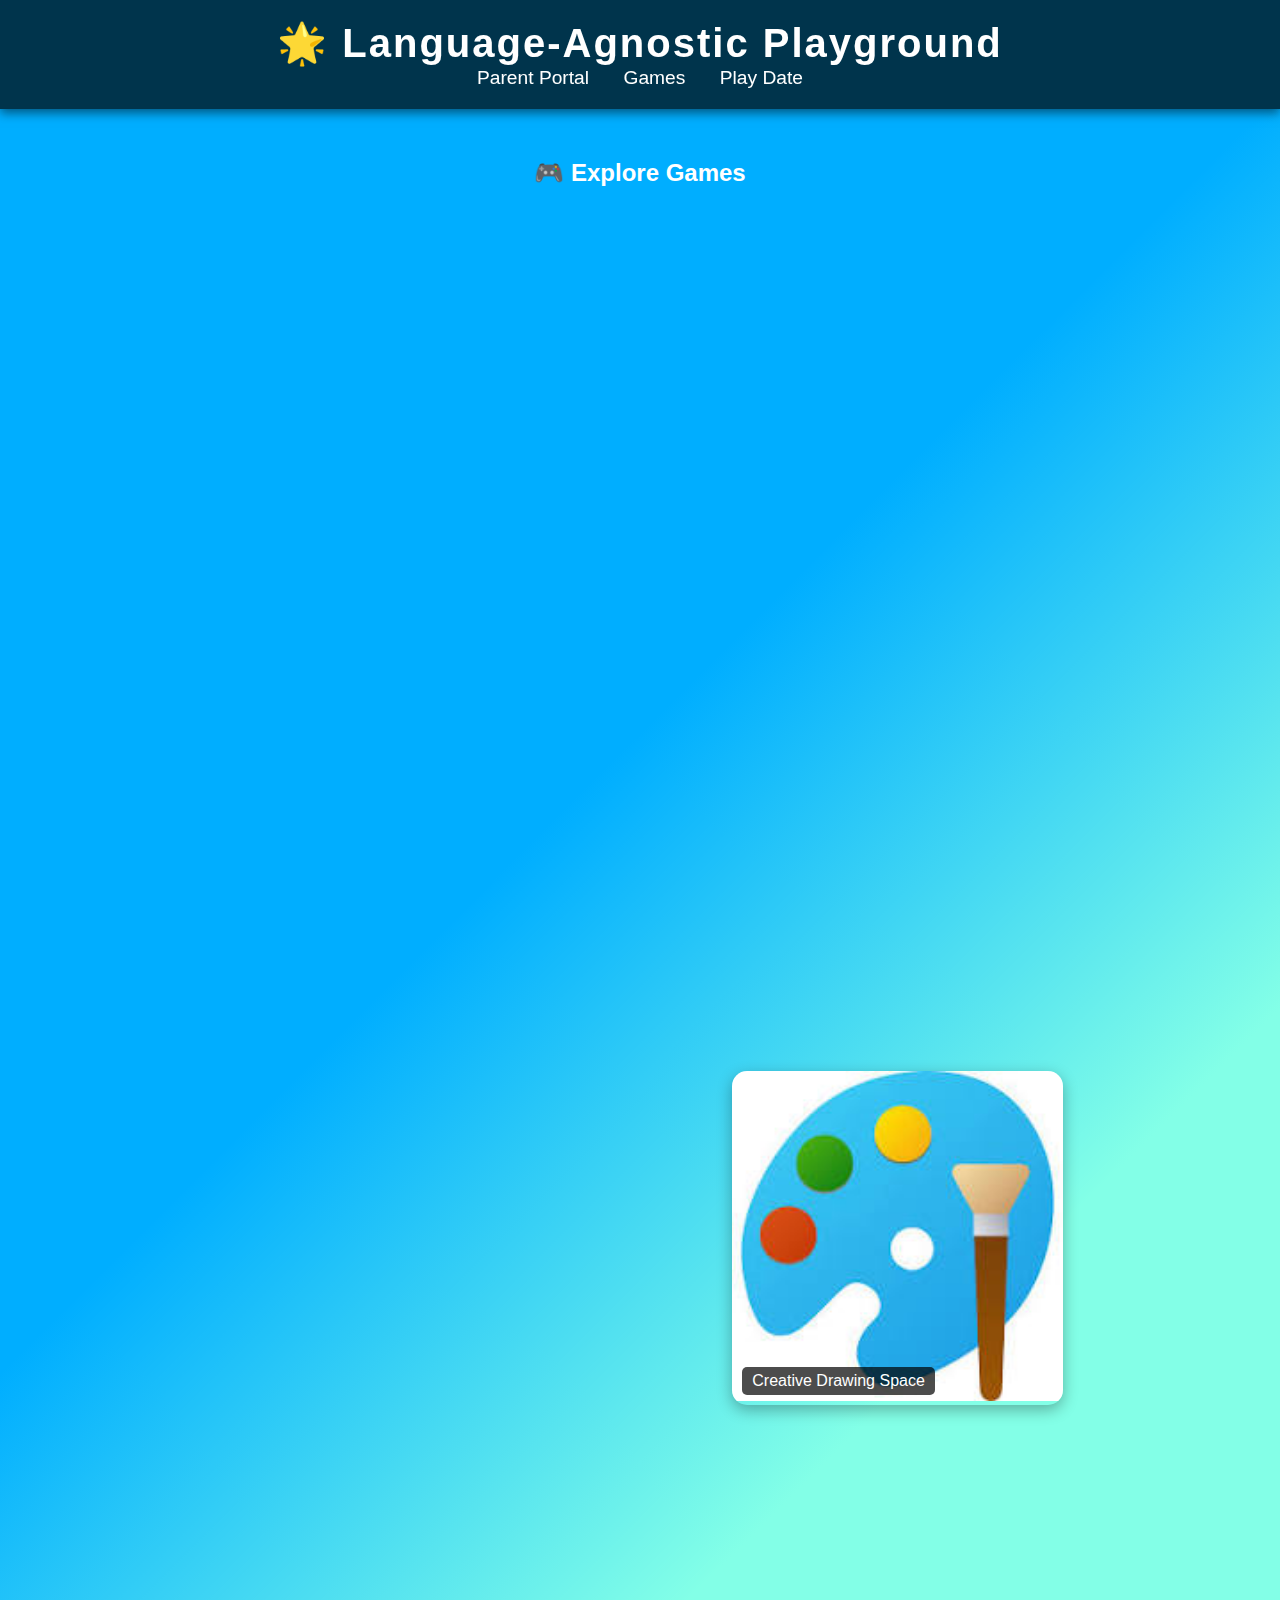
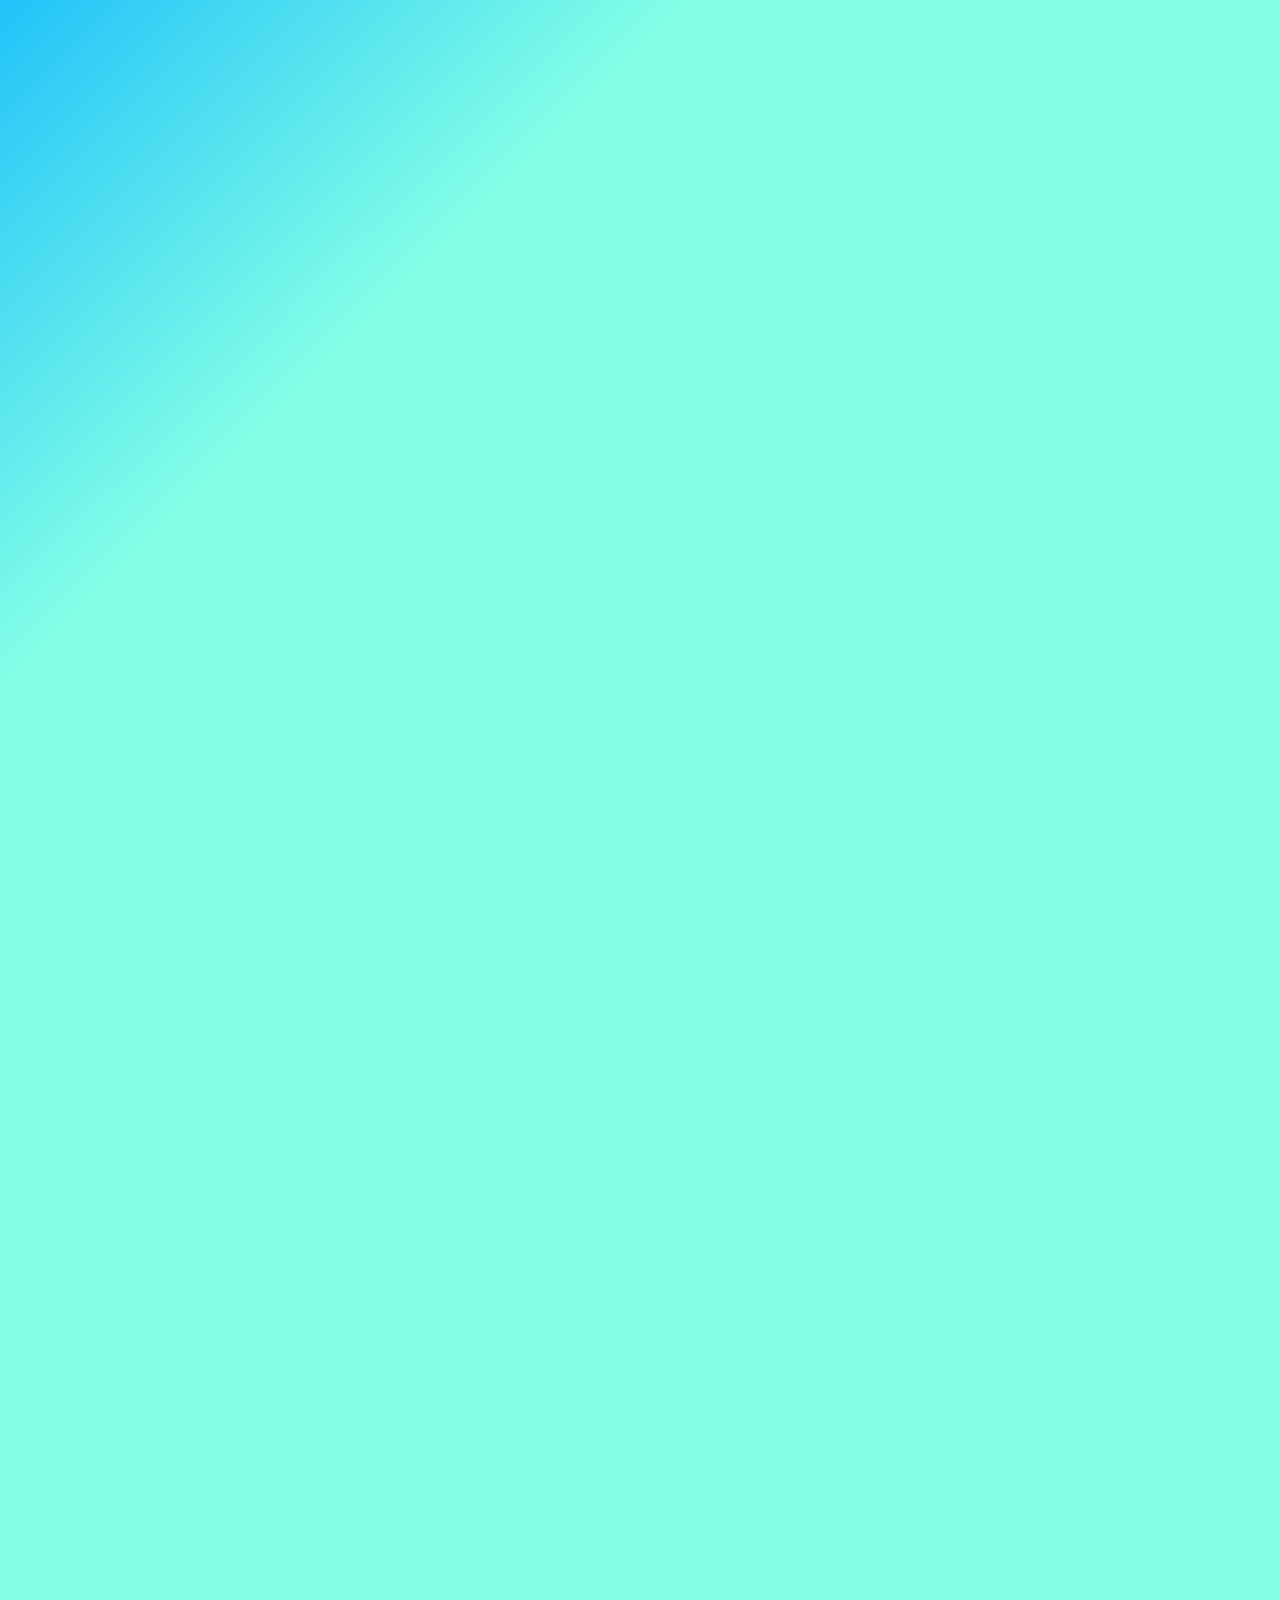
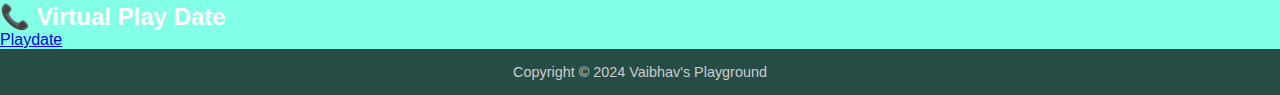
<file: child.html>
<!DOCTYPE html>
<html lang="en">
<head>
    <meta charset="UTF-8">
    <meta name="viewport" content="width=device-width, initial-scale=1.0">
    <title>Language-Agnostic Playground</title>
    <link rel="stylesheet" href="css/style1.css">
</head>
<body>
    <header>
        <h1>🌟 Language-Agnostic Playground</h1>
        <nav>
            <a href="index.html">Parent Portal</a>
            <a href="#games">Games</a>
            <a href="#video-chat">Play Date</a>
        </nav>
    </header>

    <section id="games">
        <h2>🎮 Explore Games</h2>
        <div class="game-grid">
            <iframe src="https://scratch.mit.edu/projects/1082337884/embed" allowtransparency="true" width="485" height="402" frameborder="0" scrolling="no" allowfullscreen>

            </iframe>
            <iframe src="https://scratch.mit.edu/projects/569425277/embed" allowtransparency="true" width="485" height="402" frameborder="0" scrolling="no" allowfullscreen></iframe>
            <iframe src="https://scratch.mit.edu/projects/1085908372/embed" allowtransparency="true" width="485" height="402" frameborder="0" scrolling="no" allowfullscreen></iframe>
            <iframe src="https://scratch.mit.edu/projects/1085932732/embed" allowtransparency="true" width="485" height="402" frameborder="0" scrolling="no" allowfullscreen></iframe>
            <iframe src="https://scratch.mit.edu/projects/1086108934/embed" allowtransparency="true" width="485" height="402" frameborder="0" scrolling="no" allowfullscreen></iframe>
            <div class="game-item" id="paint-game">
                <img src="img/paint-thumbnail.jpg" alt="Paint Game">
                <p>Creative Drawing Space</p>
            </div>
            <div>
                <iframe src="https://youtu.be/Ndcsgkixnv4"allowtransparency="true" width="1455" height="816" frameborder="0" scrolling="no" allowfullscreen></iframe>
           
            </div>
            <iframe src="https://whitehatjr.github.io/AngryBirds-1/" allowtransparency="true" width="2000" height="800" frameborder="0" scrolling="no" allowfullscreen></iframe>
            
           
        </div>
    </section>

    <section id="video-chat">
        <h2>📞 Virtual Play Date</h2>
         <a href="video-chat.html">Playdate</a>
    </section>

    <footer>
        <p>Copyright © 2024 Vaibhav's Playground</p>
    </footer>

    <!-- Paint Game Modal -->
    <div id="modal" class="modal">
        <div class="modal-content">
            <span class="close">&times;</span>
            <iframe src="paint.html" allowfullscreen></iframe>
        </div>
    </div>

    <script>
        // Modal Logic
        const modal = document.getElementById('modal');
        const paintGame = document.getElementById('paint-game');
        const closeBtn = document.querySelector('.close');

        paintGame.addEventListener('click', () => {
            modal.style.display = 'block';
        });

        closeBtn.addEventListener('click', () => {
            modal.style.display = 'none';
        });

        window.addEventListener('click', (e) => {
            if (e.target === modal) {
                modal.style.display = 'none';
            }
        });
    </script>
</body>
</html>
</file>
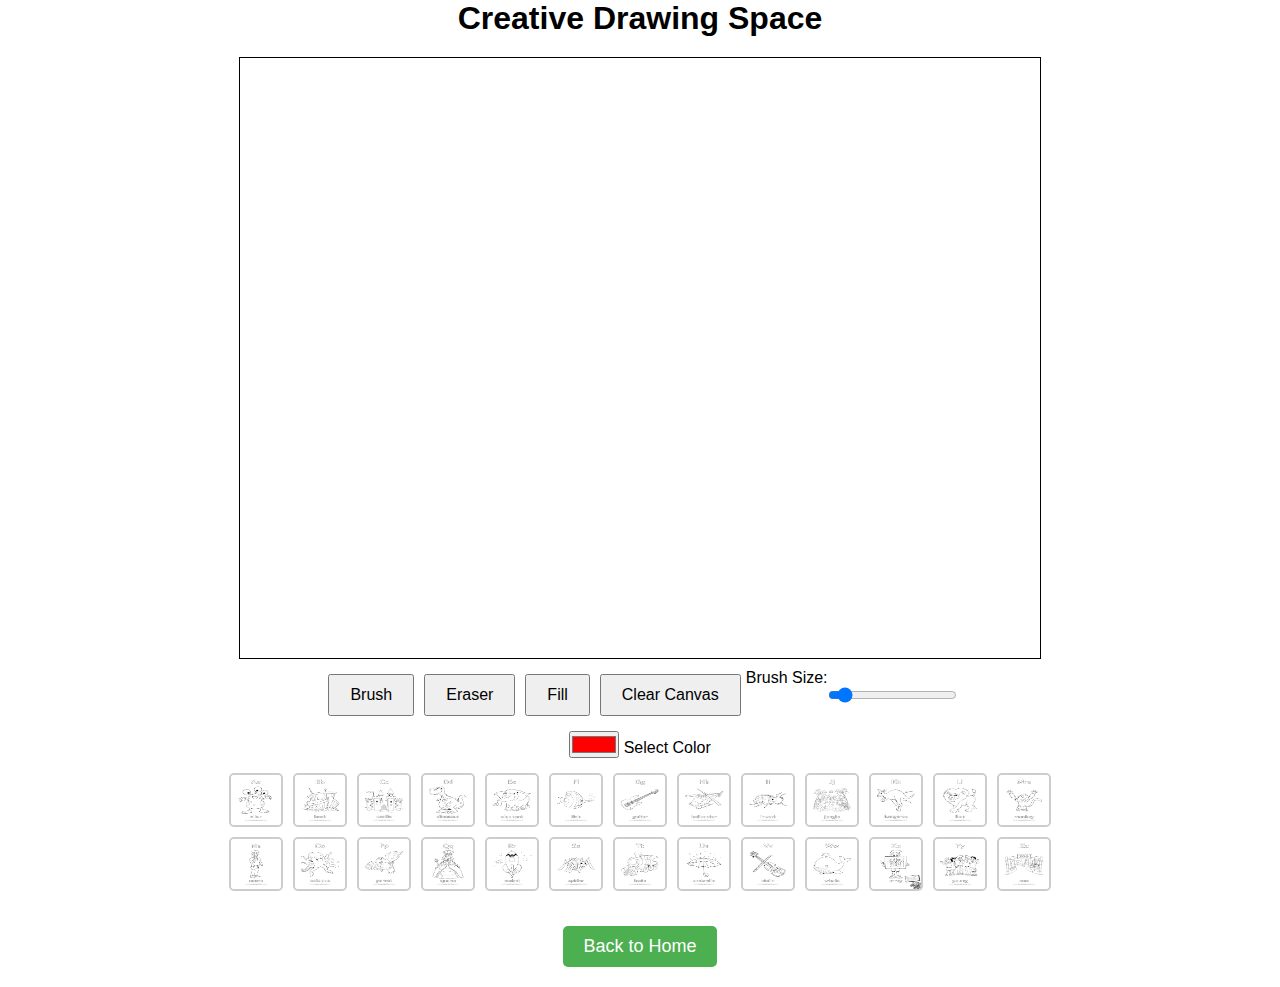
<file: paint.html>
<!DOCTYPE html>
<html lang="en">
<head>
    <meta charset="UTF-8">
    <meta name="viewport" content="width=device-width, initial-scale=1.0">
    <title>Creative Drawing Space</title>
    <link rel="stylesheet" href="style.css">
    <style>
        body {
            display: flex;
            flex-direction: column;
            align-items: center;
            font-family: Arial, sans-serif;
        }
        canvas {
            border: 1px solid black;
            margin-top: 20px;
        }
        #alphabet-images {
            display: flex;
            flex-wrap: wrap;
            justify-content: center;
            margin: 10px 0;
        }
        #toolbox {
            display: flex;
            justify-content: center;
            margin: 10px 0;
        }
        .tool-button {
            padding: 10px 20px;
            font-size: 16px;
            margin: 5px;
            cursor: pointer;
        }
        img {
            cursor: pointer;
            margin: 5px;
            width: 50px;
            height: 50px;
        }
        #back-home {
            margin: 20px;
            padding: 10px 20px;
            background-color: #4CAF50;
            color: white;
            font-size: 18px;
            text-decoration: none;
            border: none;
            border-radius: 5px;
            cursor: pointer;
        }
        #back-home:hover {
            background-color: #45a049;
        }
        #alphabet-images img {
            width: 50px;
            height: 50px;
            margin: 5px;
            cursor: pointer;
            border: 2px solid #ccc;
            border-radius: 5px;
        }

        #alphabet-images {
            display: flex;
            flex-wrap: wrap;
            justify-content: center;
            max-width: 850px;
        }

    </style>
</head>
<body>
    <header>
        <h1>Creative Drawing Space</h1>
    </header>
    
    <canvas id="drawingCanvas" width="800" height="600"></canvas>
    
    <div id="toolbox">
        <button class="tool-button" id="brush-tool" onclick="setTool('brush')">Brush</button>
        <button class="tool-button" id="eraser-tool" onclick="setTool('eraser')">Eraser</button>
        <button class="tool-button" id="fill-tool" onclick="setTool('fill')">Fill</button>
        <button class="tool-button" id="clear-button" onclick="clearCanvas()">Clear Canvas</button>
        <label for="brush-size">Brush Size:</label>
        <input type="range" id="brush-size" min="1" max="50" value="5" onchange="updateBrushSize(this.value)">
    </div>

    <div id="color-palette">
        <input type="color" id="color-picker" value="#ff0000">
        <span>Select Color</span>
    </div>

    <div id="alphabet-images">
        <img src="img/a.jpg" alt="A" onclick="loadImage('img/a.jpg')">
        <img src="img/b.jpg" alt="B" onclick="loadImage('img/b.jpg')">
        <img src="img/c.jpg" alt="C" onclick="loadImage('img/c.jpg')">
        <img src="img/d.jpg" alt="D" onclick="loadImage('img/d.jpg')">
        <img src="img/e.jpg" alt="E" onclick="loadImage('img/e.jpg')">
        <img src="img/f.jpg" alt="F" onclick="loadImage('img/f.jpg')">
        <img src="img/g.jpg" alt="G" onclick="loadImage('img/g.jpg')">
        <img src="img/h.jpg" alt="H" onclick="loadImage('img/h.jpg')">
        <img src="img/i.jpg" alt="I" onclick="loadImage('img/i.jpg')">
        <img src="img/j.jpg" alt="J" onclick="loadImage('img/j.jpg')">
        <img src="img/k.jpg" alt="K" onclick="loadImage('img/k.jpg')">
        <img src="img/l.jpg" alt="L" onclick="loadImage('img/l.jpg')">
        <img src="img/m.jpg" alt="M" onclick="loadImage('img/m.jpg')">
        <img src="img/n.jpg" alt="N" onclick="loadImage('img/n.jpg')">
        <img src="img/o.jpg" alt="O" onclick="loadImage('img/o.jpg')">
        <img src="img/p.jpg" alt="P" onclick="loadImage('img/p.jpg')">
        <img src="img/q.jpg" alt="Q" onclick="loadImage('img/q.jpg')">
        <img src="img/r.jpg" alt="R" onclick="loadImage('img/r.jpg')">
        <img src="img/s.jpg" alt="S" onclick="loadImage('img/s.jpg')">
        <img src="img/t.jpg" alt="T" onclick="loadImage('img/t.jpg')">
        <img src="img/u.jpg" alt="U" onclick="loadImage('img/u.jpg')">
        <img src="img/v.jpg" alt="V" onclick="loadImage('img/v.jpg')">
        <img src="img/w.jpg" alt="W" onclick="loadImage('img/w.jpg')">
        <img src="img/x.jpg" alt="X" onclick="loadImage('img/x.jpg')">
        <img src="img/y.jpg" alt="Y" onclick="loadImage('img/y.jpg')">
        <img src="img/z.jpg" alt="Z" onclick="loadImage('img/z.jpg')">
    </div>
    

    <button id="back-home" onclick="goHome()">Back to Home</button>

    <script>
        const canvas = document.getElementById('drawingCanvas');
        const ctx = canvas.getContext('2d');
        let currentTool = 'brush'; // Default tool
        let brushColor = document.getElementById('color-picker').value; // Default brush color
        let isDrawing = false;
        let brushSize = 5; // Default brush size
        let isFilling = false;

        // Set the current tool (brush, eraser, or fill)
        function setTool(tool) {
            currentTool = tool;
            if (tool === 'eraser') {
                brushColor = '#FFFFFF'; // Eraser color is white
            } else {
                brushColor = document.getElementById('color-picker').value; // Get color from the color picker
            }
        }
        function setFillMode() {
            isFilling = true;
        }

        canvas.addEventListener('click', (e) => {
            if (isFilling) {
                const mouseX = e.offsetX;
                const mouseY = e.offsetY;
                fill(mouseX, mouseY);
                isFilling = false; // Turn off fill mode after one use
            }
        });

        // Clear the canvas
        function clearCanvas() {
            ctx.clearRect(0, 0, canvas.width, canvas.height); // Clear the canvas
        }

        // Update the brush size
        function updateBrushSize(size) {
            brushSize = size;
        }

        // Mouse events for drawing
        canvas.addEventListener('mousedown', (e) => {
            isDrawing = true;
            if (currentTool === 'fill') {
                fill(e.offsetX, e.offsetY);
            } else {
                draw(e.offsetX, e.offsetY);
            }
        });

        canvas.addEventListener('mousemove', (e) => {
            if (isDrawing && currentTool !== 'fill') {
                draw(e.offsetX, e.offsetY);
            }
        });

        canvas.addEventListener('mouseup', () => {
            isDrawing = false;
            ctx.beginPath(); // Reset path for new drawing
        });

        // Drawing function
        function draw(x, y) {
            ctx.lineWidth = brushSize; // Brush size
            ctx.lineCap = 'round'; // Round brush edges
            ctx.strokeStyle = brushColor;

            ctx.lineTo(x, y);
            ctx.stroke();
            ctx.beginPath();
            ctx.moveTo(x, y);
        }

        function loadImage(src) {
            const img = new Image();
            img.src = src;
            img.onload = () => {
                ctx.clearRect(0, 0, canvas.width, canvas.height); // Clear the canvas before loading the image
                ctx.drawImage(img, 0, 0, canvas.width, canvas.height);
            };
        }

        // Fill function using flood-fill algorithm
 // Fill function using flood-fill algorithm
function fill(x, y) {
    const targetColor = ctx.getImageData(x, y, 1, 1).data; // Get the color of the clicked pixel
    const fillColor = hexToRgb(brushColor);
    if (!colorsMatch(targetColor, fillColor)) {
        floodFill(x, y, targetColor, fillColor);
    }
}

// Convert hex to RGB
function hexToRgb(hex) {
    let bigint = parseInt(hex.slice(1), 16);
    return [bigint >> 16 & 255, bigint >> 8 & 255, bigint & 255, 255];
}

// Tolerance for color comparison
function colorsMatch(color1, color2, tolerance = 10) {
    return Math.abs(color1[0] - color2[0]) <= tolerance &&
           Math.abs(color1[1] - color2[1]) <= tolerance &&
           Math.abs(color1[2] - color2[2]) <= tolerance &&
           Math.abs(color1[3] - color2[3]) <= tolerance;
}

// Updated Flood-fill algorithm with tolerance check
function floodFill(x, y, targetColor, fillColor) {
    const imageData = ctx.getImageData(0, 0, canvas.width, canvas.height);
    const data = imageData.data;
    const pixelStack = [[x, y]];

    const matchStartColor = (pixelPos) => {
        const r = data[pixelPos];
        const g = data[pixelPos + 1];
        const b = data[pixelPos + 2];
        const a = data[pixelPos + 3];
        return colorsMatch([r, g, b, a], targetColor);
    };

    const colorPixel = (pixelPos) => {
        data[pixelPos] = fillColor[0];
        data[pixelPos + 1] = fillColor[1];
        data[pixelPos + 2] = fillColor[2];
        data[pixelPos + 3] = 255; // Fully opaque
    };

    const withinBounds = (x, y) => (x >= 0 && y >= 0 && x < canvas.width && y < canvas.height);

    const pixelPosFromCoord = (x, y) => (y * canvas.width + x) * 4;

    while (pixelStack.length) {
        const [x, y] = pixelStack.pop();
        let pixelPos = pixelPosFromCoord(x, y);

        // Move up to find the top boundary of the area to fill
        while (withinBounds(x, y - 1) && matchStartColor(pixelPosFromCoord(x, y - 1))) {
            y--;
            pixelPos = pixelPosFromCoord(x, y);
        }

        // Now move downward and fill the pixels
        let reachLeft = false;
        let reachRight = false;

        while (withinBounds(x, y) && matchStartColor(pixelPos)) {
            colorPixel(pixelPos);

            if (withinBounds(x - 1, y)) {
                if (matchStartColor(pixelPosFromCoord(x - 1, y))) {
                    if (!reachLeft) {
                        pixelStack.push([x - 1, y]);
                        reachLeft = true;
                    }
                } else {
                    reachLeft = false;
                }
            }

            if (withinBounds(x + 1, y)) {
                if (matchStartColor(pixelPosFromCoord(x + 1, y))) {
                    if (!reachRight) {
                        pixelStack.push([x + 1, y]);
                        reachRight = true;
                    }
                } else {
                    reachRight = false;
                }
            }

            y++;
            pixelPos = pixelPosFromCoord(x, y);
        }
    }

    ctx.putImageData(imageData, 0, 0);
}

        // Redirect back to the homepage
        function goHome() {
            window.location.href = 'index.html';
        }

        // Optional: Change brush color when the color picker is used
        document.getElementById('color-picker').addEventListener('input', (e) => {
            if (currentTool !== 'eraser') {
                brushColor = e.target.value; // Update brush color
            }
        });
    </script>
</body>
</html>
</file>
<file: style.css>
@import url("https://fonts.googleapis.com/css2?family=Poppins:wght@400;500;600&display=swap");

:root {
  --main-darklg: #1d2635;
  --main-dark: #161d29;
  --primary-color: #2f80ec;
  --main-light: #eeeeee;
  font-family: "Poppins", sans-serif;
}

* {
  margin: 0;
  padding: 0;
}

.main {
  overflow: hidden;
  height: 92vh;
  display: flex;
}

.options {
  padding: 1rem;
  display: flex;
  background-color: var(--main-darklg);
}

.options_button {
  display: flex;
  justify-content: center;
  align-items: center;
  background-color: var(--primary-color);
  height: 50px;
  border-radius: 5px;
  color: var(--main-light);
  font-size: 1.2rem;
  width: 50px;
  margin: 0 0.5rem;
}

#show_chat {
  display: none;
}

.main-chat-window {
  overflow-y: scroll;
}

.messages {
  display: flex;
  flex-direction: column;
}

.main_message_container {
  padding: 1rem;
  display: flex;
  align-items: center;
  justify-content: center;
}

.main_message_container > input {
  height: 50px;
  flex: 1;
  font-size: 1rem;
  border-radius: 5px;
  padding-left: 20px;
  border: none;
}

.header_back {
  display: none;
  position: absolute;
  font-size: 1.3rem;
  top: 17px;
  left: 28px;
  color: #fff;
}

@media (max-width: 700px) {
  #show_chat {
    display: flex;
  }

  .right_window {
    display: none;
  }

  .left_window {
    display: flex;
  }
}
</file>
<file: css/style1.css>
/* Reset default browser styles */
* {
    margin: 0;
    padding: 0;
    box-sizing: border-box;
}

/* Body styling */
body {
    font-family: 'Poppins', sans-serif;
    background: linear-gradient(135deg, #00aeff 30%, #83ffe7 50%);
    color: #fff;
    overflow-x: hidden;
    min-height: 100vh;
    display: flex;
    flex-direction: column;
}

/* Header */
header {
    background: rgba(0, 0, 0, 0.7);
    backdrop-filter: blur(5px);
    padding: 20px;
    text-align: center;
    box-shadow: 0px 4px 10px rgba(0, 0, 0, 0.5);
}

header h1 {
    font-size: 2.5rem;
    letter-spacing: 2px;
}

nav a {
    color: #fff;
    text-decoration: none;
    margin: 0 15px;
    font-size: 1.2rem;
    transition: color 0.3s;
}

nav a:hover {
    color: #00ff96;
}

/* Game section */
#games {
    padding: 50px;
    text-align: center;
}

.game-grid {
    display: flex;
    justify-content: center;
    flex-wrap: wrap;
    gap: 30px;
    margin-top: 20px;
}

.game-item {
    position: relative;
    width: 28%;
    height: 28%;
    border-radius: 15px;
    overflow: hidden;
    box-shadow: 0px 5px 15px rgba(0, 0, 0, 0.3);
    cursor: pointer;
    transition: transform 0.3s ease;
}

.game-item img {
    width: 100%;
    height: 100%;
    object-fit: cover;
    transition: opacity 0.3s;
}

.game-item:hover {
    transform: scale(1.05);
}

.game-item p {
    position: absolute;
    bottom: 10px;
    left: 10px;
    background: rgba(0, 0, 0, 0.7);
    padding: 5px 10px;
    border-radius: 5px;
    font-size: 1rem;
}

/* Video chat section */
#video-chat iframe {
    width: 80%;
    height: 400px;
    border: 3px solid #fff;
    border-radius: 15px;
    box-shadow: 0 5px 15px rgba(0, 0, 0, 0.5);
    margin-top: 30px;
}

/* Modal styling */
.modal {
    display: none;
    position: fixed;
    z-index: 1000;
    top: 0;
    left: 0;
    width: 100%;
    height: 100%;
    background: rgba(0, 0, 0, 0.8);
    backdrop-filter: blur(10px);
}

.modal-content {
    position: relative;
    width: 80%;
    height: 80%;
    margin: auto;
    margin-top: 5%;
    background: #fff;
    border-radius: 15px;
    overflow: hidden;
    box-shadow: 0px 10px 20px rgba(0, 0, 0, 0.5);
}

.modal-content iframe {
    width: 100%;
    height: 100%;
    border: none;
}

.close {
    position: absolute;
    top: 15px;
    right: 20px;
    font-size: 30px;
    cursor: pointer;
    color: #9600ff;
    transition: color 0.3s;
}

.close:hover {
    color: #00ff96;
}

/* Footer */
footer {
    background: rgba(0, 0, 0, 0.7);
    padding: 15px;
    text-align: center;
    margin-top: auto;
}

footer p {
    font-size: 0.9rem;
    color: #ccc;
}

/* Responsive design for smaller screens */
@media (max-width: 768px) {
    .game-grid {
        flex-direction: column;
        align-items: center;
    }

    #video-chat iframe {
        width: 90%;
    }

    header h1 {
        font-size: 2rem;
    }

    nav a {
        font-size: 1rem;
    }
}
</file>
